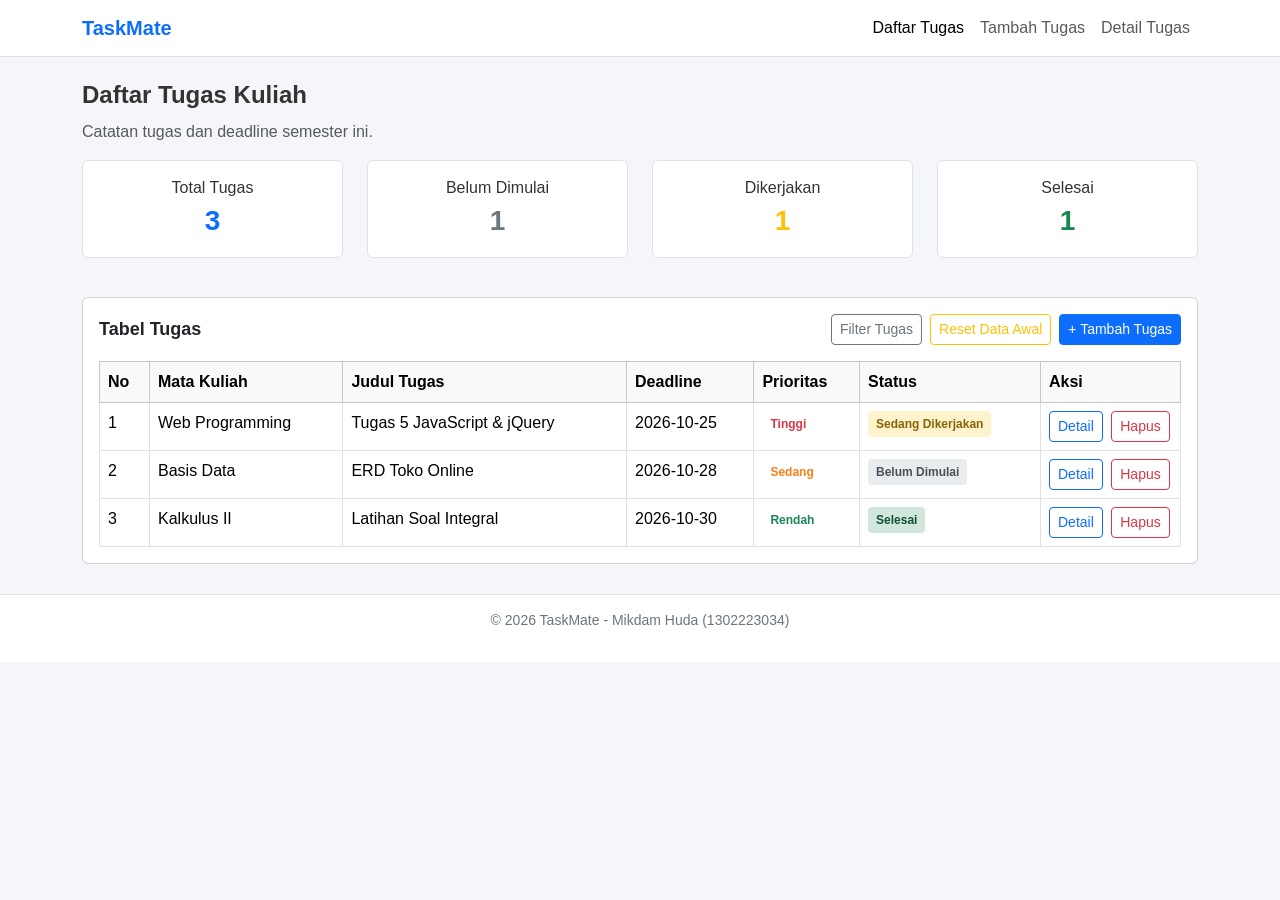
<file: index.html>
<!DOCTYPE html>
<html lang="id">
<head>
    <meta charset="UTF-8">
    <meta name="viewport" content="width=device-width, initial-scale=1.0">
    <title>TaskMate - Daftar Tugas</title>
    <link href="https://cdn.jsdelivr.net/npm/bootstrap@5.3.3/dist/css/bootstrap.min.css" rel="stylesheet">
    <link rel="stylesheet" href="style.css">
</head>
<body>
    <header>
        <nav class="navbar navbar-expand-lg bg-white">
            <div class="container">
                <a class="navbar-brand" href="index.html">TaskMate</a>
                <button class="navbar-toggler" type="button" data-bs-toggle="collapse" data-bs-target="#navbarNav">
                    <span class="navbar-toggler-icon"></span>
                </button>
                <div class="collapse navbar-collapse" id="navbarNav">
                    <ul class="navbar-nav ms-auto">
                        <li class="nav-item">
                            <a class="nav-link active" href="index.html">Daftar Tugas</a>
                        </li>
                        <li class="nav-item">
                            <a class="nav-link" href="tambah-tugas.html">Tambah Tugas</a>
                        </li>
                        <li class="nav-item">
                            <a class="nav-link" href="detail-tugas.html">Detail Tugas</a>
                        </li>
                    </ul>
                </div>
            </div>
        </nav>
    </header>

    <main class="container my-4">
        <section class="mb-4">
            <h1>Daftar Tugas Kuliah</h1>
            <p class="text-muted">Catatan tugas dan deadline semester ini.</p>

            <div class="row">
                <div class="col-6 col-md-3">
                    <div class="kotak-info">
                        <div>Total Tugas</div>
                        <div class="angka-info" id="angka-total">0</div>
                    </div>
                </div>
                <div class="col-6 col-md-3">
                    <div class="kotak-info">
                        <div>Belum Dimulai</div>
                        <div class="angka-info text-secondary" id="angka-belum">0</div>
                    </div>
                </div>
                <div class="col-6 col-md-3">
                    <div class="kotak-info">
                        <div>Dikerjakan</div>
                        <div class="angka-info text-warning" id="angka-proses">0</div>
                    </div>
                </div>
                <div class="col-6 col-md-3">
                    <div class="kotak-info">
                        <div>Selesai</div>
                        <div class="angka-info text-success" id="angka-selesai">0</div>
                    </div>
                </div>
            </div>
        </section>

        <!-- Alert Notifikasi Interaktif -->
        <div id="notifikasi-alert" class="alert alert-success alert-dismissible fade show mb-3" style="display: none;" role="alert">
            <span id="notifikasi-pesan">Tindakan berhasil dilakukan.</span>
            <button type="button" class="btn-close" id="btn-close-notifikasi" aria-label="Close"></button>
        </div>

        <article class="card p-3">
            <div class="d-flex flex-wrap justify-content-between align-items-center gap-2 mb-3">
                <h2 class="mb-0">Tabel Tugas</h2>
                <div class="d-flex gap-2">
                    <button type="button" id="btn-toggle-filter" class="btn btn-outline-secondary btn-sm">Filter Tugas</button>
                    <button type="button" id="btn-reset-data" class="btn btn-outline-warning btn-sm">Reset Data Awal</button>
                    <a href="tambah-tugas.html" class="btn btn-primary btn-sm">+ Tambah Tugas</a>
                </div>
            </div>

            <!-- Panel Filter (slideToggle oleh jQuery) -->
            <div id="panel-filter" class="p-3 mb-3 bg-light border rounded" style="display: none;">
                <div class="row align-items-center g-2">
                    <div class="col-auto">
                        <label class="form-label mb-0 fw-bold">Filter Status:</label>
                    </div>
                    <div class="col-auto">
                        <div class="btn-group btn-group-sm" role="group">
                            <button type="button" class="btn btn-outline-primary btn-filter active" data-status="semua">Semua</button>
                            <button type="button" class="btn btn-outline-primary btn-filter" data-status="belum">Belum Dimulai</button>
                            <button type="button" class="btn btn-outline-primary btn-filter" data-status="proses">Sedang Dikerjakan</button>
                            <button type="button" class="btn btn-outline-primary btn-filter" data-status="selesai">Selesai</button>
                        </div>
                    </div>
                </div>
            </div>

            <div class="table-responsive">
                <table class="table table-bordered table-hover mb-0">
                    <thead class="table-light">
                        <tr>
                            <th style="width: 50px;">No</th>
                            <th>Mata Kuliah</th>
                            <th>Judul Tugas</th>
                            <th>Deadline</th>
                            <th>Prioritas</th>
                            <th>Status</th>
                            <th style="width: 140px;">Aksi</th>
                        </tr>
                    </thead>
                    <tbody id="tabel-tugas-body">
                        <!-- Baris tabel di-render dinamis oleh JavaScript -->
                    </tbody>
                </table>
            </div>
        </article>
    </main>

    <footer>
        <div class="container">
            <p>&copy; 2026 TaskMate - Mikdam Huda (1302223034)</p>
        </div>
    </footer>

    <script src="https://code.jquery.com/jquery-3.7.1.min.js"></script>
    <script src="https://cdn.jsdelivr.net/npm/bootstrap@5.3.3/dist/js/bootstrap.bundle.min.js"></script>
    <script src="script.js"></script>
</body>
</html>
</file>
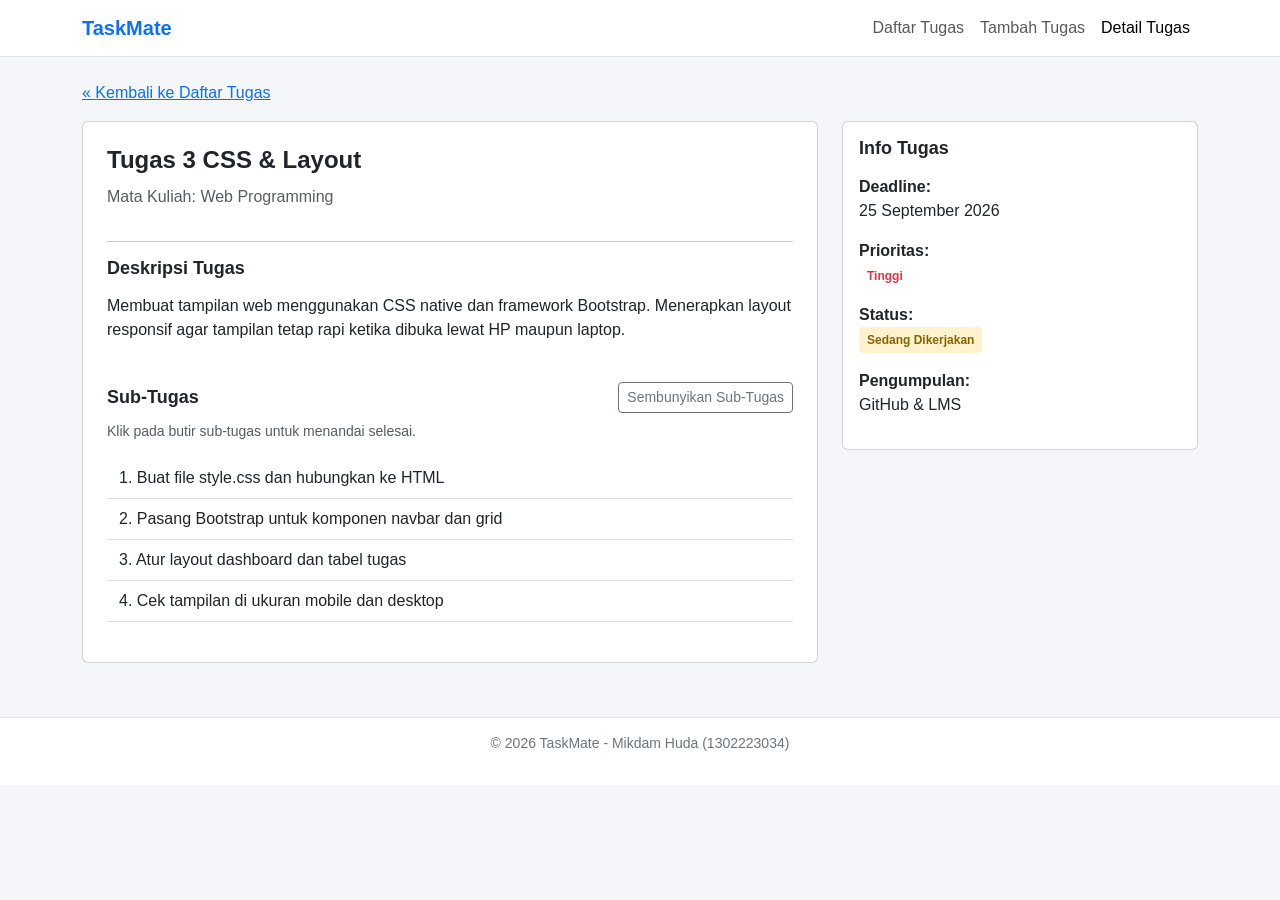
<file: detail-tugas.html>
<!DOCTYPE html>
<html lang="id">
<head>
    <meta charset="UTF-8">
    <meta name="viewport" content="width=device-width, initial-scale=1.0">
    <title>TaskMate - Detail Tugas</title>
    <link href="https://cdn.jsdelivr.net/npm/bootstrap@5.3.3/dist/css/bootstrap.min.css" rel="stylesheet">
    <link rel="stylesheet" href="style.css">
</head>
<body>
    <header>
        <nav class="navbar navbar-expand-lg bg-white">
            <div class="container">
                <a class="navbar-brand" href="index.html">TaskMate</a>
                <button class="navbar-toggler" type="button" data-bs-toggle="collapse" data-bs-target="#navbarNav">
                    <span class="navbar-toggler-icon"></span>
                </button>
                <div class="collapse navbar-collapse" id="navbarNav">
                    <ul class="navbar-nav ms-auto">
                        <li class="nav-item">
                            <a class="nav-link" href="index.html">Daftar Tugas</a>
                        </li>
                        <li class="nav-item">
                            <a class="nav-link" href="tambah-tugas.html">Tambah Tugas</a>
                        </li>
                        <li class="nav-item">
                            <a class="nav-link active" href="detail-tugas.html">Detail Tugas</a>
                        </li>
                    </ul>
                </div>
            </div>
        </nav>
    </header>

    <main class="container my-4">
        <p><a href="index.html">&laquo; Kembali ke Daftar Tugas</a></p>

        <div class="row">
            <div class="col-md-8">
                <article class="card p-4 mb-4">
                    <h1>Tugas 3 CSS & Layout</h1>
                    <p class="text-muted">Mata Kuliah: Web Programming</p>

                    <hr>

                    <h2>Deskripsi Tugas</h2>
                    <p>Membuat tampilan web menggunakan CSS native dan framework Bootstrap. Menerapkan layout responsif agar tampilan tetap rapi ketika dibuka lewat HP maupun laptop.</p>

                    <div class="d-flex justify-content-between align-items-center mt-4 mb-2">
                        <h2 class="mb-0">Sub-Tugas</h2>
                        <button type="button" id="btn-toggle-subtugas" class="btn btn-outline-secondary btn-sm">Sembunyikan Sub-Tugas</button>
                    </div>
                    <p class="text-muted small">Klik pada butir sub-tugas untuk menandai selesai.</p>
                    <ul class="list-tugas" id="daftar-subtugas">
                        <li class="item-subtugas">1. Buat file style.css dan hubungkan ke HTML</li>
                        <li class="item-subtugas">2. Pasang Bootstrap untuk komponen navbar dan grid</li>
                        <li class="item-subtugas">3. Atur layout dashboard dan tabel tugas</li>
                        <li class="item-subtugas">4. Cek tampilan di ukuran mobile dan desktop</li>
                    </ul>
                </article>
            </div>

            <div class="col-md-4">
                <aside class="card p-3">
                    <h2>Info Tugas</h2>
                    <p><strong>Deadline:</strong><br> 25 September 2026</p>
                    <p><strong>Prioritas:</strong><br> <span class="badge-prioritas prioritas-tinggi">Tinggi</span></p>
                    <p><strong>Status:</strong><br> <span class="badge-status status-proses">Sedang Dikerjakan</span></p>
                    <p><strong>Pengumpulan:</strong><br> GitHub & LMS</p>
                </aside>
            </div>
        </div>
    </main>

    <footer>
        <div class="container">
            <p>&copy; 2026 TaskMate - Mikdam Huda (1302223034)</p>
        </div>
    </footer>

    <script src="https://code.jquery.com/jquery-3.7.1.min.js"></script>
    <script src="https://cdn.jsdelivr.net/npm/bootstrap@5.3.3/dist/js/bootstrap.bundle.min.js"></script>
    <script src="script.js"></script>
</body>
</html>
</file>
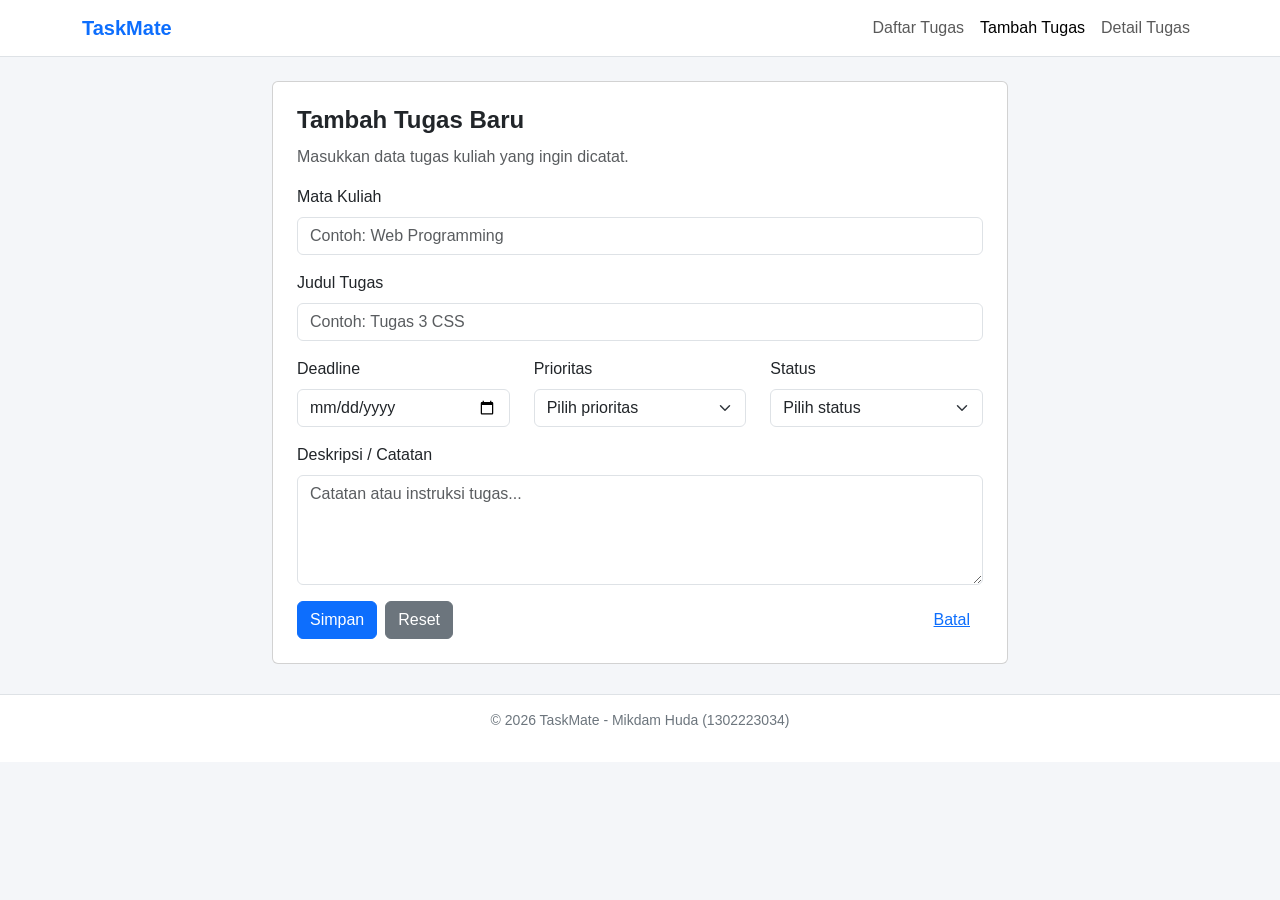
<file: tambah-tugas.html>
<!DOCTYPE html>
<html lang="id">
<head>
    <meta charset="UTF-8">
    <meta name="viewport" content="width=device-width, initial-scale=1.0">
    <title>TaskMate - Tambah Tugas</title>
    <link href="https://cdn.jsdelivr.net/npm/bootstrap@5.3.3/dist/css/bootstrap.min.css" rel="stylesheet">
    <link rel="stylesheet" href="style.css">
</head>
<body>
    <header>
        <nav class="navbar navbar-expand-lg bg-white">
            <div class="container">
                <a class="navbar-brand" href="index.html">TaskMate</a>
                <button class="navbar-toggler" type="button" data-bs-toggle="collapse" data-bs-target="#navbarNav">
                    <span class="navbar-toggler-icon"></span>
                </button>
                <div class="collapse navbar-collapse" id="navbarNav">
                    <ul class="navbar-nav ms-auto">
                        <li class="nav-item">
                            <a class="nav-link" href="index.html">Daftar Tugas</a>
                        </li>
                        <li class="nav-item">
                            <a class="nav-link active" href="tambah-tugas.html">Tambah Tugas</a>
                        </li>
                        <li class="nav-item">
                            <a class="nav-link" href="detail-tugas.html">Detail Tugas</a>
                        </li>
                    </ul>
                </div>
            </div>
        </nav>
    </header>

    <main class="container my-4">
        <div class="row justify-content-center">
            <div class="col-md-8">
                <article class="card p-4">
                    <h1>Tambah Tugas Baru</h1>
                    <p class="text-muted">Masukkan data tugas kuliah yang ingin dicatat.</p>

                    <!-- Alert Validasi jQuery -->
                    <div id="alert-error" class="alert alert-danger" style="display: none;" role="alert">
                        Mohon lengkapi seluruh field formulir sebelum menyimpan.
                    </div>
                    <div id="alert-sukses" class="alert alert-success" style="display: none;" role="alert">
                        Data tugas berhasil disimpan! <a href="index.html" class="alert-link">Lihat di Daftar Tugas</a>
                    </div>

                    <form id="form-tambah-tugas" action="#" method="post" novalidate>
                        <div class="mb-3">
                            <label for="mata-kuliah" class="form-label">Mata Kuliah</label>
                            <input type="text" class="form-control" id="mata-kuliah" name="mata_kuliah" placeholder="Contoh: Web Programming">
                        </div>

                        <div class="mb-3">
                            <label for="judul-tugas" class="form-label">Judul Tugas</label>
                            <input type="text" class="form-control" id="judul-tugas" name="judul_tugas" placeholder="Contoh: Tugas 3 CSS">
                        </div>

                        <div class="row">
                            <div class="col-md-4 mb-3">
                                <label for="deadline" class="form-label">Deadline</label>
                                <input type="date" class="form-control" id="deadline" name="deadline">
                            </div>

                            <div class="col-md-4 mb-3">
                                <label for="prioritas" class="form-label">Prioritas</label>
                                <select class="form-select" id="prioritas" name="prioritas">
                                    <option value="">Pilih prioritas</option>
                                    <option value="rendah">Rendah</option>
                                    <option value="sedang">Sedang</option>
                                    <option value="tinggi">Tinggi</option>
                                </select>
                            </div>

                            <div class="col-md-4 mb-3">
                                <label for="status" class="form-label">Status</label>
                                <select class="form-select" id="status" name="status">
                                    <option value="">Pilih status</option>
                                    <option value="belum">Belum Dimulai</option>
                                    <option value="proses">Sedang Dikerjakan</option>
                                    <option value="selesai">Selesai</option>
                                </select>
                            </div>
                        </div>

                        <div class="mb-3">
                            <label for="deskripsi" class="form-label">Deskripsi / Catatan</label>
                            <textarea class="form-control" id="deskripsi" name="deskripsi" rows="4" placeholder="Catatan atau instruksi tugas..."></textarea>
                        </div>

                        <div class="d-flex gap-2">
                            <button type="submit" class="btn btn-primary">Simpan</button>
                            <button type="reset" class="btn btn-secondary">Reset</button>
                            <a href="index.html" class="btn btn-link ms-auto">Batal</a>
                        </div>
                    </form>
                </article>
            </div>
        </div>
    </main>

    <footer>
        <div class="container">
            <p>&copy; 2026 TaskMate - Mikdam Huda (1302223034)</p>
        </div>
    </footer>

    <script src="https://code.jquery.com/jquery-3.7.1.min.js"></script>
    <script src="https://cdn.jsdelivr.net/npm/bootstrap@5.3.3/dist/js/bootstrap.bundle.min.js"></script>
    <script src="script.js"></script>
</body>
</html>
</file>
<file: style.css>
body {
    font-family: Arial, Helvetica, sans-serif;
    background-color: #f4f6f9;
    color: #333333;
    margin: 0;
    padding: 0;
}

header {
    background-color: #ffffff;
    border-bottom: 1px solid #dee2e6;
}

.navbar-brand {
    font-weight: bold;
    color: #0d6efd !important;
}

h1 {
    font-size: 24px;
    font-weight: bold;
    margin-bottom: 10px;
}

h2 {
    font-size: 18px;
    font-weight: bold;
    margin-bottom: 15px;
}

.kotak-info {
    background-color: #ffffff;
    border: 1px solid #dee2e6;
    border-radius: 6px;
    padding: 15px;
    text-align: center;
    margin-bottom: 15px;
}

.angka-info {
    font-size: 28px;
    font-weight: bold;
    color: #0d6efd;
}

.badge-status {
    padding: 4px 8px;
    border-radius: 4px;
    font-size: 12px;
    font-weight: bold;
    display: inline-block;
}

.status-belum {
    background-color: #e9ecef;
    color: #495057;
}

.status-proses {
    background-color: #fff3cd;
    color: #856404;
}

.status-selesai {
    background-color: #d1e7dd;
    color: #0f5132;
}

.badge-prioritas {
    padding: 4px 8px;
    border-radius: 4px;
    font-size: 12px;
    font-weight: bold;
}

.prioritas-tinggi {
    color: #dc3545;
}

.prioritas-sedang {
    color: #fd7e14;
}

.prioritas-rendah {
    color: #198754;
}

.list-tugas {
    list-style-type: none;
    padding-left: 0;
}

.list-tugas li {
    padding: 8px 12px;
    border-bottom: 1px solid #dee2e6;
}

.item-subtugas {
    cursor: pointer;
    user-select: none;
    transition: background-color 0.15s ease;
}

.item-subtugas:hover {
    background-color: #f8f9fa;
}

.subtugas-selesai {
    text-decoration: line-through;
    color: #6c757d;
}

footer {
    background-color: #ffffff;
    border-top: 1px solid #dee2e6;
    padding: 15px 0;
    text-align: center;
    font-size: 14px;
    color: #6c757d;
    margin-top: 30px;
}

@media (max-width: 768px) {
    h1 {
        font-size: 20px;
    }

    .kotak-info {
        margin-bottom: 10px;
    }

    .table {
        font-size: 14px;
    }
}
</file>
